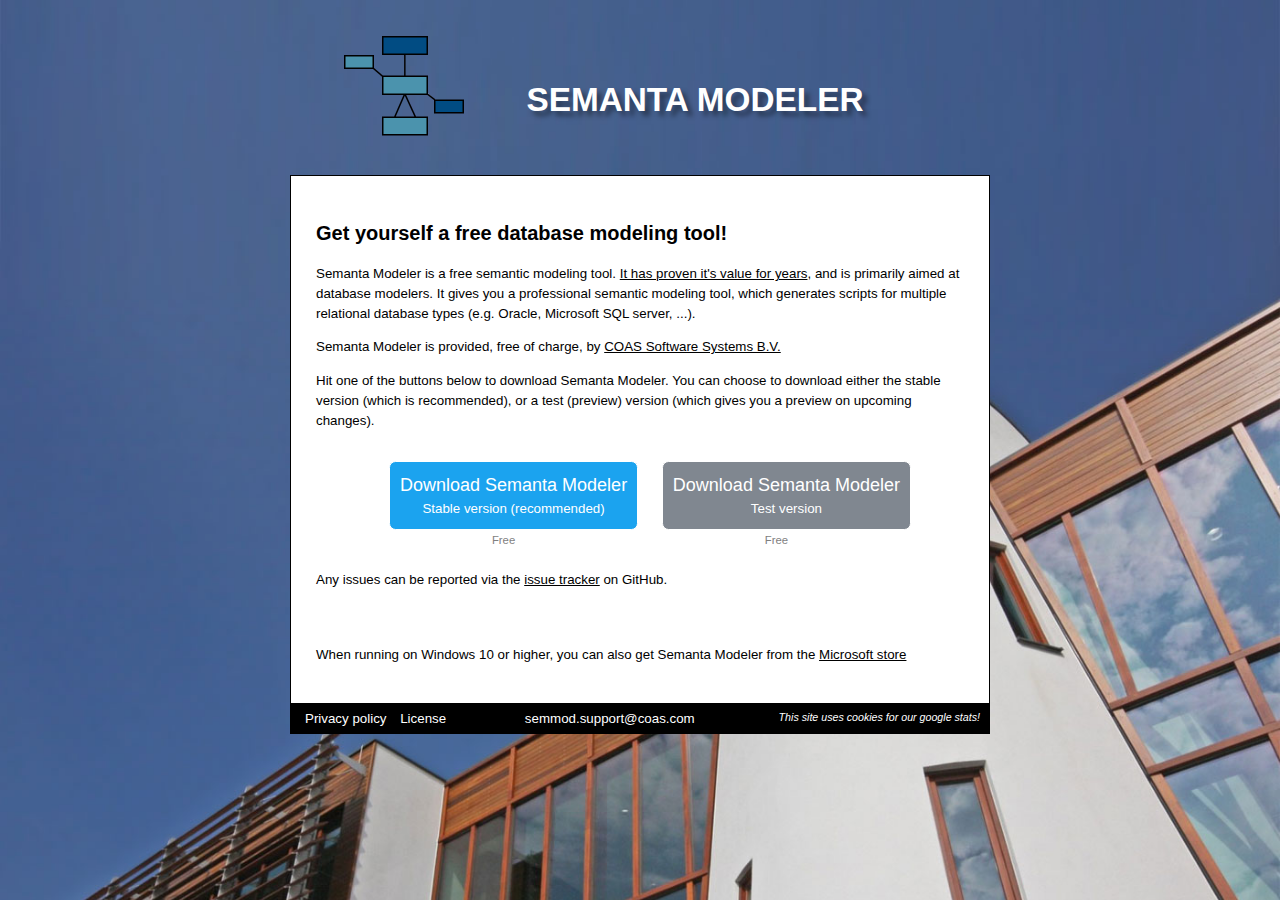
<file: index.html>
<!DOCTYPE html>
<html>
<head>
  <title>Semanta Modeler</title>
  <meta http-equiv="Content-Type" content="type=text/html;charset=utf-8">
  <meta name="keywords" content="semmod, semanta, modeler, database, model">
  <link rel="shortcut icon" type="image/x-icon" href="favicon.ico" />
  <link rel="stylesheet" type="text/css" href="site.css" />
  <script type="module" src="https://getbadgecdn.azureedge.net/ms-store-badge.bundled.js"></script>
<script>
  (function(i,s,o,g,r,a,m){i['GoogleAnalyticsObject']=r;i[r]=i[r]||function(){
  (i[r].q=i[r].q||[]).push(arguments)},i[r].l=1*new Date();a=s.createElement(o),
  m=s.getElementsByTagName(o)[0];a.async=1;a.src=g;m.parentNode.insertBefore(a,m)
  })(window,document,'script','https://www.google-analytics.com/analytics.js','ga');

  ga('create', 'UA-8369096-4', 'auto');
  ga('send', 'pageview');

</script>
</head>

<body>
 <div class="content">
  <div class="title">
   <h1 class="title">Semanta Modeler</h1>
  </div>

  <div class="policy">
   <h2>Get yourself a free database modeling tool!</h2>
   <p>
   Semanta Modeler is a free semantic modeling tool. <a href="why/">It has proven
   it's value for years</a>, and is primarily aimed at database modelers. It gives
   you a professional semantic modeling tool, which generates scripts for multiple
   relational database types (e.g. Oracle, Microsoft SQL server, ...).
   </p>

   <p>
   Semanta Modeler is provided, free of charge, by
   <a href="https://www.coas.com" target="_blank">COAS Software Systems B.V.</a>
   </p>

   <p>
   Hit one of the buttons below to download Semanta Modeler. You can choose to
   download either the stable version (which is recommended), or a test (preview)
   version (which gives you a preview on upcoming changes).
   </p>

   <div class="button_alignment">
     <div class="button_container">
       <div class="download_button stable">
         <a href="https://semantamodeler.z6.web.core.windows.net/stable/">
           <p class="button_title">Download Semanta Modeler</p>
           <p>Stable version (recommended)</p>
         </a>
       </div>
       <p class="small">Free</p>
     </div>

     <div class="button_container">
       <div class="download_button" title="Use with care, as this version can be unstable!">
         <a href="https://semantamodeler.z6.web.core.windows.net/test/">
           <p class="button_title">Download Semanta Modeler</p>
           <p>Test version</p>
         </a>
       </div>
       <p class="small">Free</p>
     </div>
   </div>

   <p>
   Any issues can be reported via the <a href="https://github.com/coassoftwaresystems/SemantaModeler" target="_blank">issue tracker</a>
   on GitHub.
   </p>

   <div class="store">
    <p>When running on Windows 10 or higher, you can also get Semanta Modeler from the <a href="https://www.microsoft.com/store/apps/9NBLGGH424CK" target="_blank">Microsoft store</a></p>
<ms-store-badge productid="9NBLGGH424CK" size="large"></ms-store-badge>
   </div>
  </div>

  <div class="footer">
   <a href="privacypolicy/">Privacy policy</a>
   <a href="license/">License</a>
   <span class="email">semmod.support@coas.com</span>
   <span class="note">This site uses cookies for our google stats!</span>
  </div>

 </div>
</body>
</html>
</file>
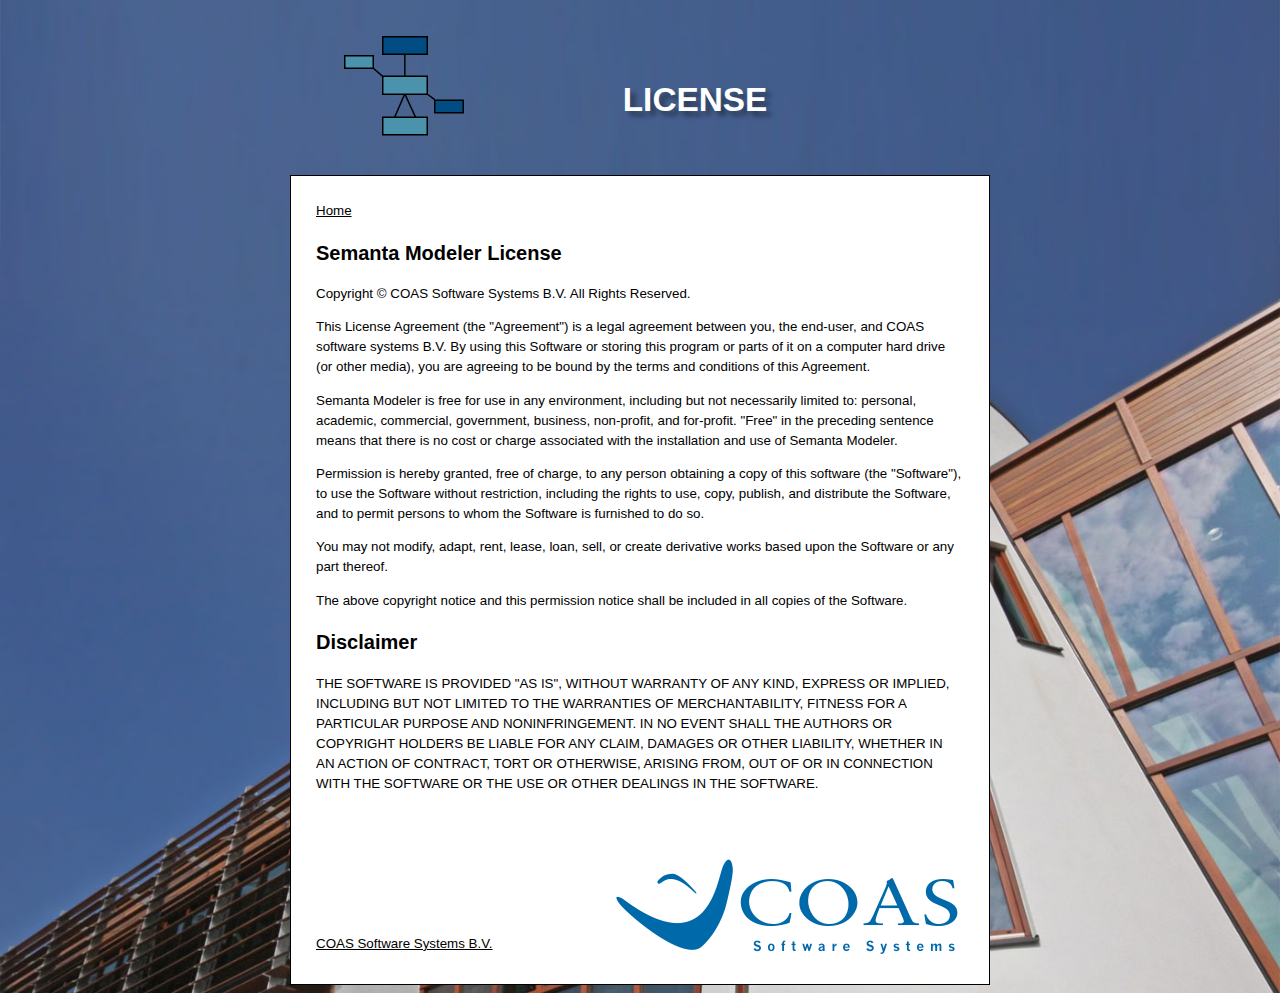
<file: license/index.html>
<!DOCTYPE html>
<html>
<head>
  <title>Semanta Modeler freeware license</title>
  <meta http-equiv="Content-Type" content="type=text/html;charset=utf-8">
  <meta name="keywords" content="semmod, semanta, modeler, database, model">
  <link rel="stylesheet" type="text/css" href="../site.css");
  <link rel="shortcut icon" type="image/x-icon" href="../favicon.ico" />
<script>
  (function(i,s,o,g,r,a,m){i['GoogleAnalyticsObject']=r;i[r]=i[r]||function(){
  (i[r].q=i[r].q||[]).push(arguments)},i[r].l=1*new Date();a=s.createElement(o),
  m=s.getElementsByTagName(o)[0];a.async=1;a.src=g;m.parentNode.insertBefore(a,m)
  })(window,document,'script','https://www.google-analytics.com/analytics.js','ga');

  ga('create', 'UA-8369096-4', 'auto');
  ga('send', 'pageview');

</script>
</head>

<body>
<div class="content">
<div class="title" onclick="window.location='../';" style="cursor: pointer;">
<h1 class="title">License</h1>
</div>

<div class="policy">
<div><a href="../">Home</a></div>
   <h2>Semanta Modeler License</h2>
   <p>Copyright &copy; COAS Software Systems B.V. All Rights Reserved.</p>
   <p>This License Agreement (the "Agreement") is a legal agreement between you, the end-user, and COAS software systems B.V.
      By using this Software or storing this program or parts of it on a computer hard drive (or other media), you are agreeing to be bound by the terms and conditions of this Agreement.</p>
   <p>Semanta Modeler is free for use in any environment, including but not necessarily limited to: personal, academic, commercial, government, business, non-profit, and for-profit.
      "Free" in the preceding sentence means that there is no cost or charge associated with the installation and use of Semanta Modeler.</p>
   <p>Permission is hereby granted, free of charge, to any person obtaining a copy of this software (the "Software"), to use the Software without restriction,
      including the rights to use, copy, publish, and distribute the Software, and to permit persons to whom the Software is furnished to do so.</p>
   <p>You may not modify, adapt, rent, lease, loan, sell, or create derivative works based upon the Software or any part thereof.</p>
   <p>The above copyright notice and this permission notice shall be included in all copies of the Software.</p>
   <h2>Disclaimer</h2>
   <p>THE SOFTWARE IS PROVIDED "AS IS", WITHOUT WARRANTY OF ANY KIND, EXPRESS OR IMPLIED, INCLUDING BUT NOT LIMITED TO THE WARRANTIES OF MERCHANTABILITY,
      FITNESS FOR A PARTICULAR PURPOSE AND NONINFRINGEMENT. IN NO EVENT SHALL THE AUTHORS OR COPYRIGHT HOLDERS BE LIABLE FOR ANY CLAIM, DAMAGES OR OTHER LIABILITY,
	    WHETHER IN AN ACTION OF CONTRACT, TORT OR OTHERWISE, ARISING FROM, OUT OF OR IN CONNECTION WITH THE SOFTWARE OR THE USE OR OTHER DEALINGS IN THE SOFTWARE.</p>

<div class="coas">
 <div>
  <a href="http://www.coas.com">COAS Software Systems B.V.</a>
 </div>
</div>

</div>
</body>
</html>
</file>
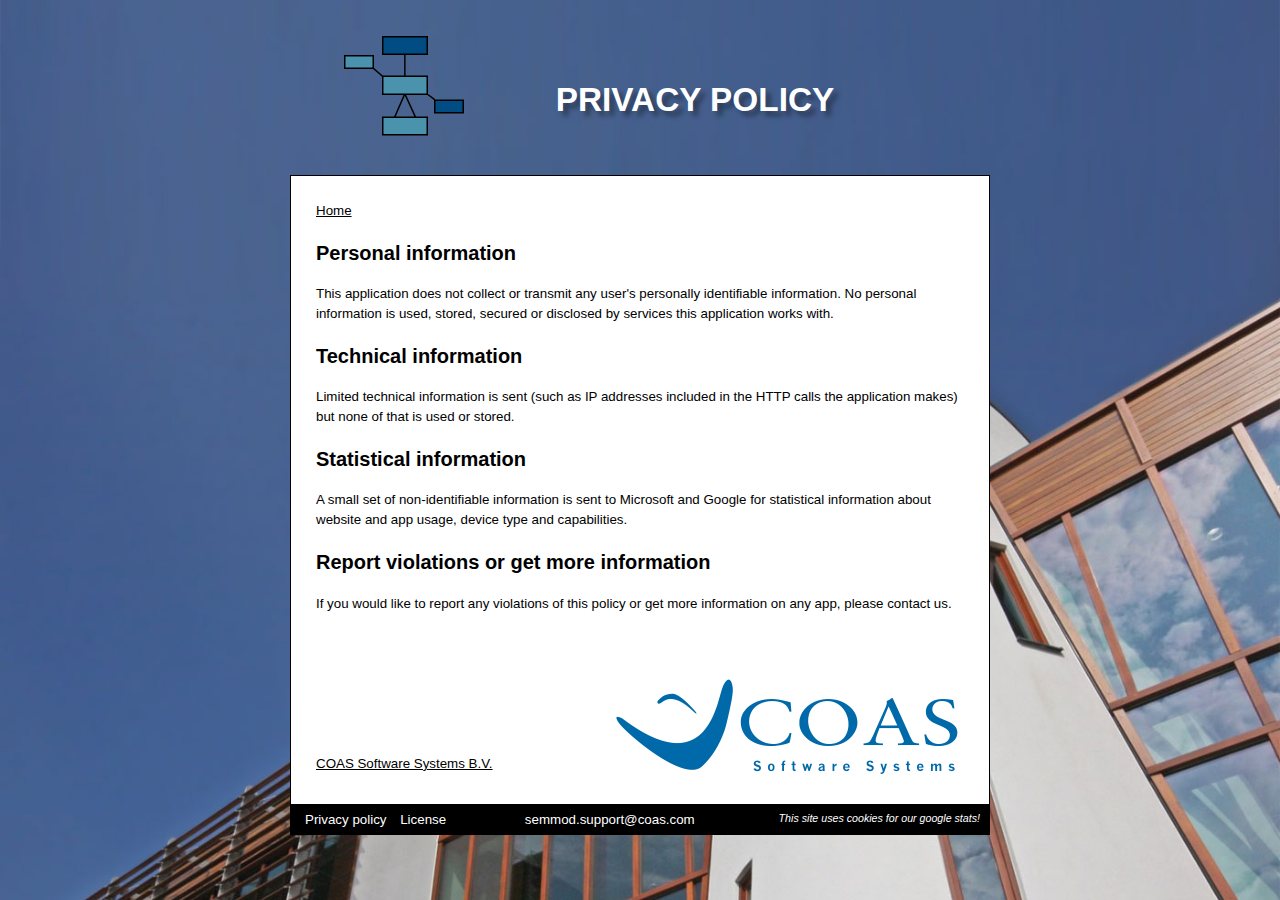
<file: privacypolicy/index.html>
<!DOCTYPE html>
<html>
<head>
  <title>Semanta Modeler privacy policy</title>
  <meta http-equiv="Content-Type" content="type=text/html;charset=utf-8">
  <meta name="keywords" content="semmod, semanta, modeler, database, model">
  <link rel="stylesheet" type="text/css" href="../site.css");
  <link rel="shortcut icon" type="image/x-icon" href="../favicon.ico" />
<script>
  (function(i,s,o,g,r,a,m){i['GoogleAnalyticsObject']=r;i[r]=i[r]||function(){
  (i[r].q=i[r].q||[]).push(arguments)},i[r].l=1*new Date();a=s.createElement(o),
  m=s.getElementsByTagName(o)[0];a.async=1;a.src=g;m.parentNode.insertBefore(a,m)
  })(window,document,'script','https://www.google-analytics.com/analytics.js','ga');

  ga('create', 'UA-8369096-4', 'auto');
  ga('send', 'pageview');

</script>
</head>

<body>
 <div class="content">
  <div class="title" onclick="window.location='../';" style="cursor: pointer;">
   <h1 class="title">Privacy policy</h1>
  </div>

  <div class="policy">
   <div><a href="../">Home</a></div>
   <h2>Personal information</h2>
   <p>
   This application does not collect or transmit any user's personally identifiable
   information. No personal information is used, stored, secured or disclosed by
   services this application works with.
   </p>

   <h2>Technical information</h2>
   <p>
   Limited technical information is sent (such as IP addresses included in the HTTP
   calls the application makes) but none of that is used or stored.
   </p>

   <h2>Statistical information</h2>
   <p>
   A small set of non-identifiable information is sent to Microsoft and Google for
   statistical information about website and app usage, device type and capabilities.
   </p>

   <h2>Report violations or get more information</h2>
   <p>
   If you would like to report any violations of this policy or get more information
   on any app, please contact us.
   </p>

   <div class="coas">
    <div>
     <a href="http://www.coas.com">COAS Software Systems B.V.</a>
    </div>
   </div>
  </div>

  <div class="footer">
   <a href="../privacypolicy/">Privacy policy</a>
   <a href="../license/">License</a>
   <span class="email">semmod.support@coas.com</span>
   <span class="note">This site uses cookies for our google stats!</span>
  </div>
 </div>
</body>
</html>
</file>
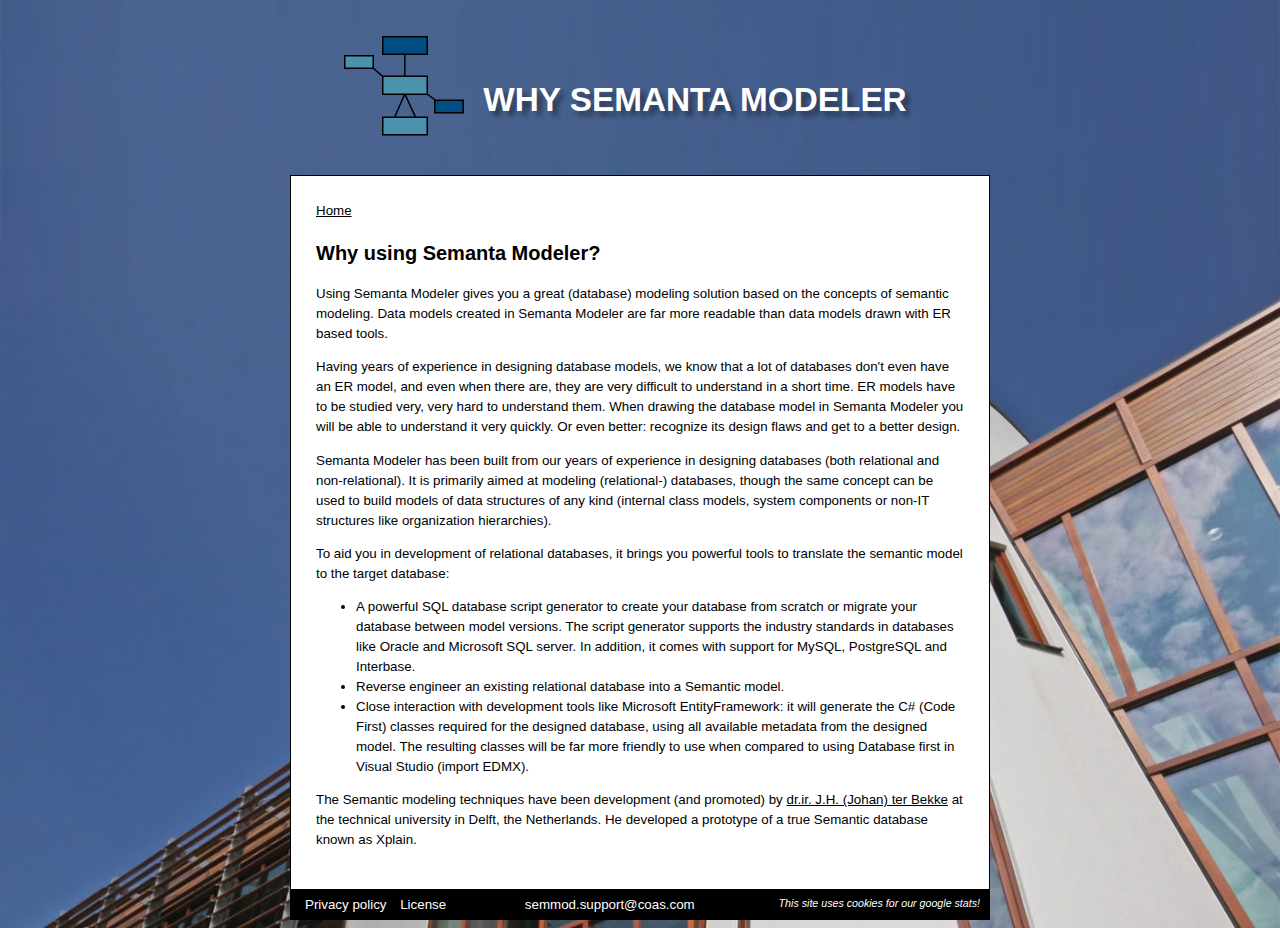
<file: why/index.html>
<!DOCTYPE html>
<html>
<head>
  <title>Why Semanta Modeler</title>
  <meta http-equiv="Content-Type" content="type=text/html;charset=utf-8">
  <meta name="keywords" content="semmod, semanta, modeler, database, model">
  <link rel="stylesheet" type="text/css" href="../site.css");
  <link rel="shortcut icon" type="image/x-icon" href="../favicon.ico" />
<script>
  (function(i,s,o,g,r,a,m){i['GoogleAnalyticsObject']=r;i[r]=i[r]||function(){
  (i[r].q=i[r].q||[]).push(arguments)},i[r].l=1*new Date();a=s.createElement(o),
  m=s.getElementsByTagName(o)[0];a.async=1;a.src=g;m.parentNode.insertBefore(a,m)
  })(window,document,'script','https://www.google-analytics.com/analytics.js','ga');

  ga('create', 'UA-8369096-4', 'auto');
  ga('send', 'pageview');

</script>
<body>
 <div class="content">
  <div class="title">
   <h1 class="title">Why Semanta Modeler</h1>
  </div>

  <div class="policy">
   <div><a href="../">Home</a></div>

   <h2>Why using Semanta Modeler?</h2>
   <p>
   Using Semanta Modeler gives you a great (database) modeling solution based on
   the concepts of semantic modeling. Data models created in Semanta Modeler are
   far more readable than data models drawn with ER based tools.
   </p>
   <p>
   Having years of experience in designing database models, we know that a lot of
   databases don't even have an ER model, and even when there are, they are very
   difficult to understand in a short time. ER models have to be studied very, very
   hard to understand them. When drawing the database model in Semanta Modeler you
   will be able to understand it very quickly. Or even better: recognize its design
   flaws and get to a better design.
   </p>
   <p>
   Semanta Modeler has been built from our years of experience in designing databases
   (both relational and non-relational). It is primarily aimed at modeling (relational-)
   databases, though the same concept can be used to build models of data structures
   of any kind (internal class models, system components or non-IT structures like
   organization hierarchies).
   </p>
   <p>
   To aid you in development of relational databases, it brings you powerful tools
   to translate the semantic model to the target database:
    <ul>
      <li>
      A powerful SQL database script generator to create your database from
      scratch or migrate your database between model versions. The script
      generator supports the industry standards in databases like Oracle
      and Microsoft SQL server. In addition, it comes with support for MySQL,
      PostgreSQL and Interbase.
      </li>
      <li>
      Reverse engineer an existing relational database into a Semantic model.
      </i>
      <li>Close interaction with development tools like Microsoft EntityFramework:
      it will generate the C# (Code First) classes required for the designed database,
      using all available metadata from the designed model. The resulting classes
      will be far more friendly to use when compared to using Database first in
      Visual Studio (import EDMX).
      </li>
    </ul>
   </p>
   <p>
   The Semantic modeling techniques have been development (and promoted) by
   <a href="http://www.jhterbekke.net/" target="_blank">dr.ir. J.H. (Johan) ter Bekke</a>
   at the technical university in Delft, the Netherlands. He developed a prototype
   of a true Semantic database known as Xplain.
   </p>
  </div>

  <div class="footer">
   <a href="../privacypolicy/">Privacy policy</a>
   <a href="../license/">License</a>
   <span class="email">semmod.support@coas.com</span>
   <span class="note">This site uses cookies for our google stats!</span>
  </div>

 </div>
</body>
</html>
</file>
<file: site.css>
body {
 background-image: url(images/coas-building.jpg);
 background-repeat: no-repeat;	
 background-size: cover;
 color: black;
 font-family: "Helvetica Neue",Helvetica,Arial,sans-serif;
 font-size: 10pt;
 line-height: 1.5;
}
div.content {
 left: 50%;
 margin-left: -350px;
 position: relative;
 width: 700px;
}
div.content a {
 color: black;
}
h1 {
 font-size: 2.5em;
 margin: 0;
}
h1.title {
 color: #fff;
 font-weight: bold;
 font-size: 2.5em;
 margin-left: 10px;
 margin-top: 20px;
 text-shadow: 5px 5px 5px rgba(0,0,0,0.4);
 text-transform: uppercase;
}
p {
 margin-top: 2px;
 padding: 0;
}
div.title {
 background-image: url(images/semmod-icon.png);
 background-position: 50px;
 background-repeat: no-repeat;
 height: 60px;
 margin-top: 20px;
 padding: 35px 100px;
 text-align: center;
 width: 600px;
}
div.policy {
 background-color: #fff;
 border: 1px solid #000;
 margin-top: 25px;
 padding: 25px;
}

div.coas {
 background-image: url(images/coas-logo.png);
 background-position: 300px bottom;
 background-repeat: no-repeat;
 height: 100px;
 margin-top: 65px;
 width: 700px;
}
div.coas div {
 float: left;
 padding-top: 75px;
}
div.coas div a {
}
span.warning {
 font-style: italic;
 font-size: 8pt;
}

div.button_alignment {
 text-align: center;
 margin-bottom: 10px;
 margin-top: 30px;
}

div.button_container {
 display: inline-block;
}

div.button_container .small {
 color:#7F7F7F;
 font-size: 85%;
}

div.download_button {
 background: rgba(128, 135, 144, 1.00);
 border: 1px solid rgba(255, 255, 255, 1);
 border-radius: 5pt;
 box-sizing: border-box;
 color: white;
 display: inline-block;
 line-height: 1.5;
 margin-left: 20px;
 padding: 10px;
 text-align: center;
 user-select: none;
}
div.download_button:hover {
 border: 1px solid rgba(128, 135, 144, 1.00);
}
div.download_button.stable {
 background: rgba(27, 163, 239, 1);
}
div.download_button.stable:hover {
 border: 1px solid rgba(27, 163, 239, 1);
}

div.download_button p {
 margin: 0;
}
div.download_button .button_title {
 font-size: 18px;
}
div.download_button a:link {
 color: white;
 text-decoration: none;
}
div.download_button a:visited {
 color: white;
}

div.store {
 margin-top: 50px;
 margin-bottom: 5px;
 text-align: center;
}
div.store p {
 text-align: left;
 padding-top: 5px;
}

div.footer {
 background-color: black;
 color: white;
 left: 50%;
 margin-left: -350px;
 padding: 5px;
 position: relative;
 width: 690px;
}

div.footer a {
 color: white;
 margin-left: 10px;
 text-decoration: none;
}
div.footer span.email {
  margin-left: 75px;
}
div.footer span.note {
 font-style: italic;
 font-size: 8pt;
 position: absolute;
 right: 10px;
}
</file>
